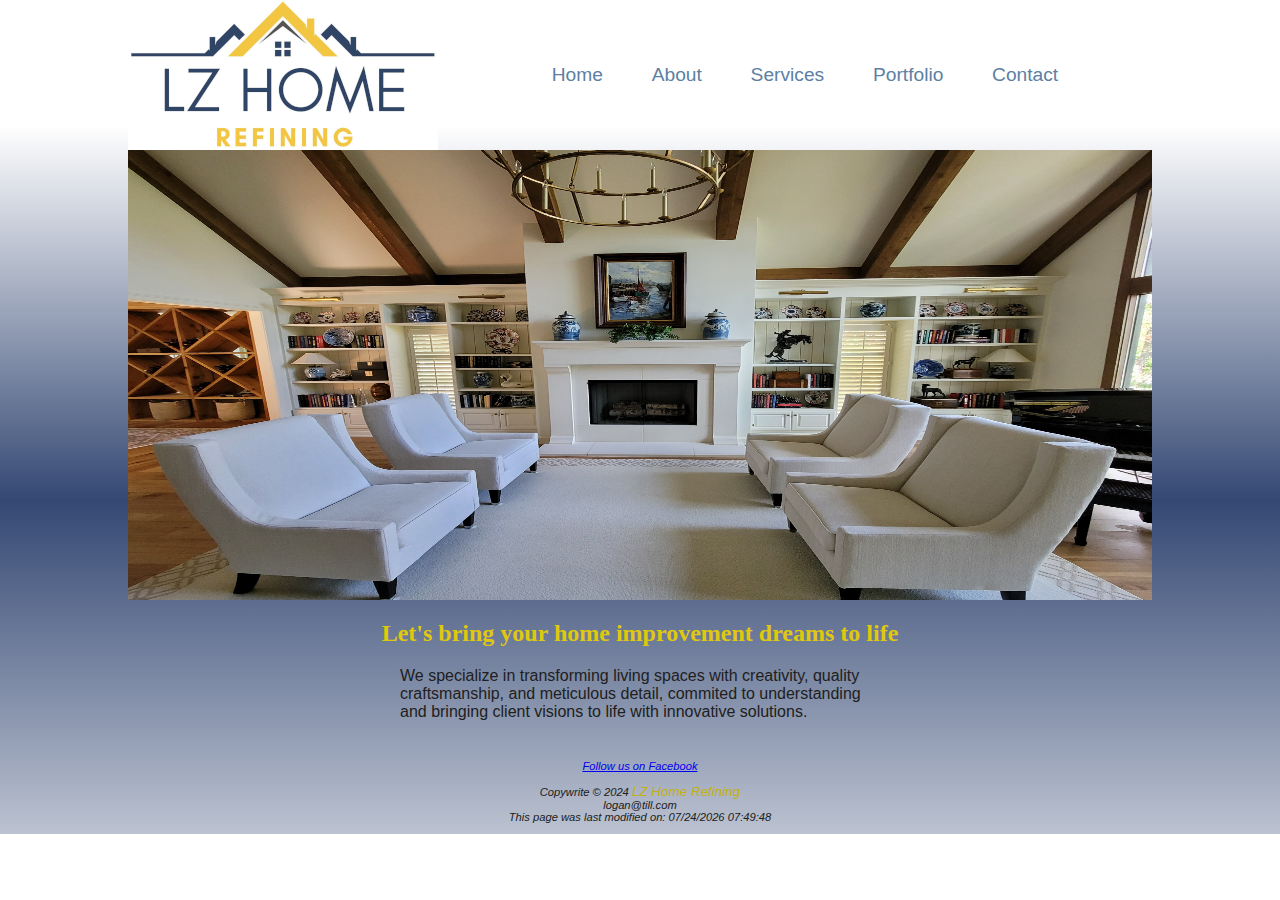
<file: index.html>
<!DOCTYPE html>
<html lang="en">
    <head>
        <meta charset="UTF-8" />
        <meta name="Description" content="LZ Home Refining is a
            full service home remodeling company working in and around Fort Wayne.">
        <title>LZ Home Refining</title>
        <link rel="stylesheet" href="styles.css" />
        <script src="script.js"></script>
    </head>
    
    <body class="wrapper">
        <div class="container">
        <img src="minilogo.png" alt="Logo" class="responsive-image">
        <header>
            <h1 class="title"><a href=index.html></a></h1>
        </header>     
        <nav class="nav">
            <ul>
                <li><a href="index.html">Home</a></li>
                <li><a href="about.html">About</a></li>
                <li><a href="services.html">Services</a></li>
                <li><a href="portfolio.html">Portfolio</a></li>
                <li><a href="contact.html">Contact</a></li>
            </ul>
        </nav>
        </div>
    <div class="homehero"></div>
    <main>    

        <h2>Let's bring your home improvement dreams to life</h2>
        <div class="textblock">
        <p>We specialize in transforming living spaces with creativity, quality craftsmanship,
            and meticulous detail, commited to understanding and bringing client visions to 
            life with innovative solutions.</p>
        </div>
        
    </main>
    <footer>
        <br>
        <span>
            <a class="fb" href="https://www.facebook.com/profile.php?id=100092578434636">
                Follow us on Facebook</a>
        </span>
        <br>
        <br>
        Copywrite &copy; 2024 <span class="lzhr">LZ Home Refining</span>
        <br>
        logan@till.com
        <div>
            <script>
                document.write("This page was last modified on: " + document.lastModified);
            </script>
        </div>
    </footer>
    
    </body>
</html>
</file>
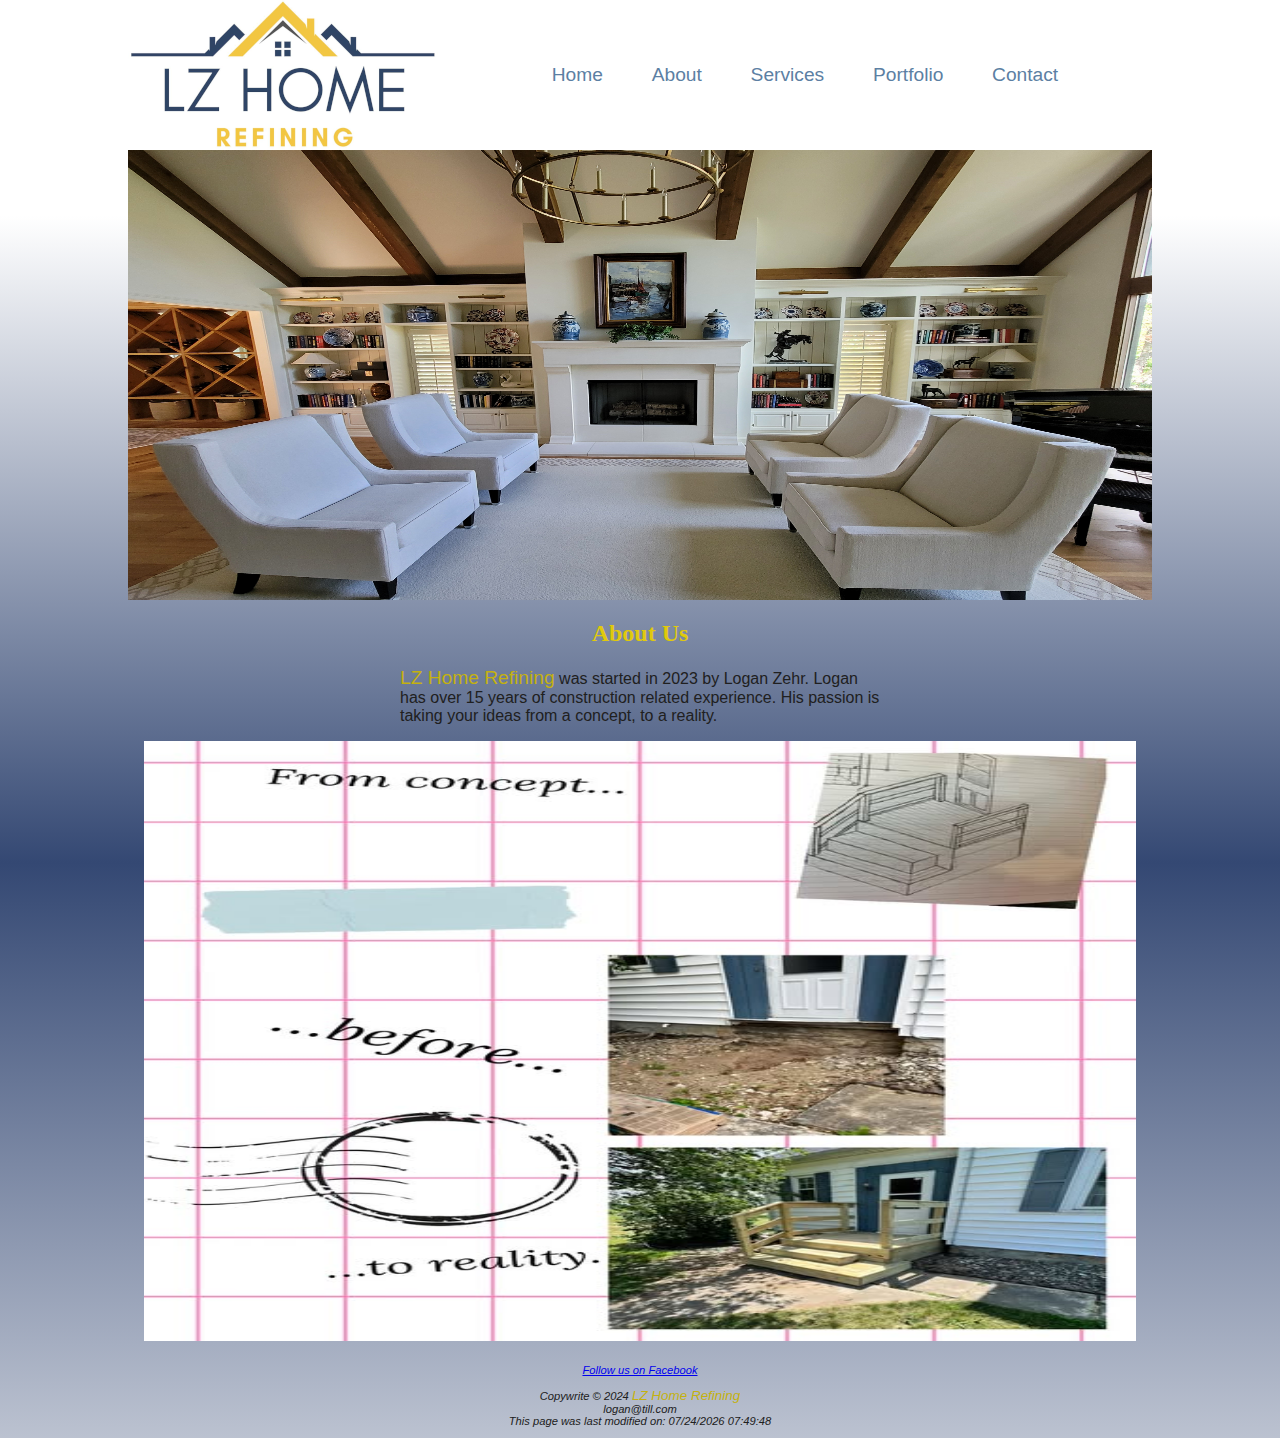
<file: about.html>
<!DOCTYPE html>
<html lang="en">
    <head>
        <meta charset="UTF-8" />
        <meta name="viewport" content="width=device-width, initial-scale=1.0">
        <title>LZ Home Refining</title>
        <link rel="stylesheet" href="styles.css" />
        <script src="script.js"></script>
    </head>
    
    <body class="wrapper">
        <div class="container">
        <img src="minilogo.png" alt="Logo" class="responsive-image">
        <header>
            <h1 class="title"><a href=index.html></a></h1>
        </header>     
        <nav class="nav">
            <ul>
                <li><a href="index.html">Home</a></li>
                <li><a href="about.html">About</a></li>
                <li><a href="services.html">Services</a></li>
                <li><a href="portfolio.html">Portfolio</a></li>
                <li><a href="contact.html">Contact</a></li>
            </ul>
        </nav>
        </div>
    <div class="homehero"></div>
    <main>    

        <h2>About Us</h2>
        <div class="textblock">
        <p><span class="lzhr">LZ Home Refining</span> was started in 2023
            by Logan Zehr. Logan has over 15 years of construction related experience.
            His passion is taking your ideas from a concept, to a reality.</p>
        </div>
        <div class="concepthero"></div>
        
    </main>
    <footer>
        <br>
        <span>
            <a class="fb" href="https://www.facebook.com/profile.php?id=100092578434636">
                Follow us on Facebook</a>
        </span>
        <br>
        <br>
        Copywrite &copy; 2024 <span class="lzhr">LZ Home Refining</span>
        <br>
        logan@till.com
        <div>
            <script>
                document.write("This page was last modified on: " + document.lastModified);
            </script>
        </div>
    </footer>
    
    </body>
</html>
</file>
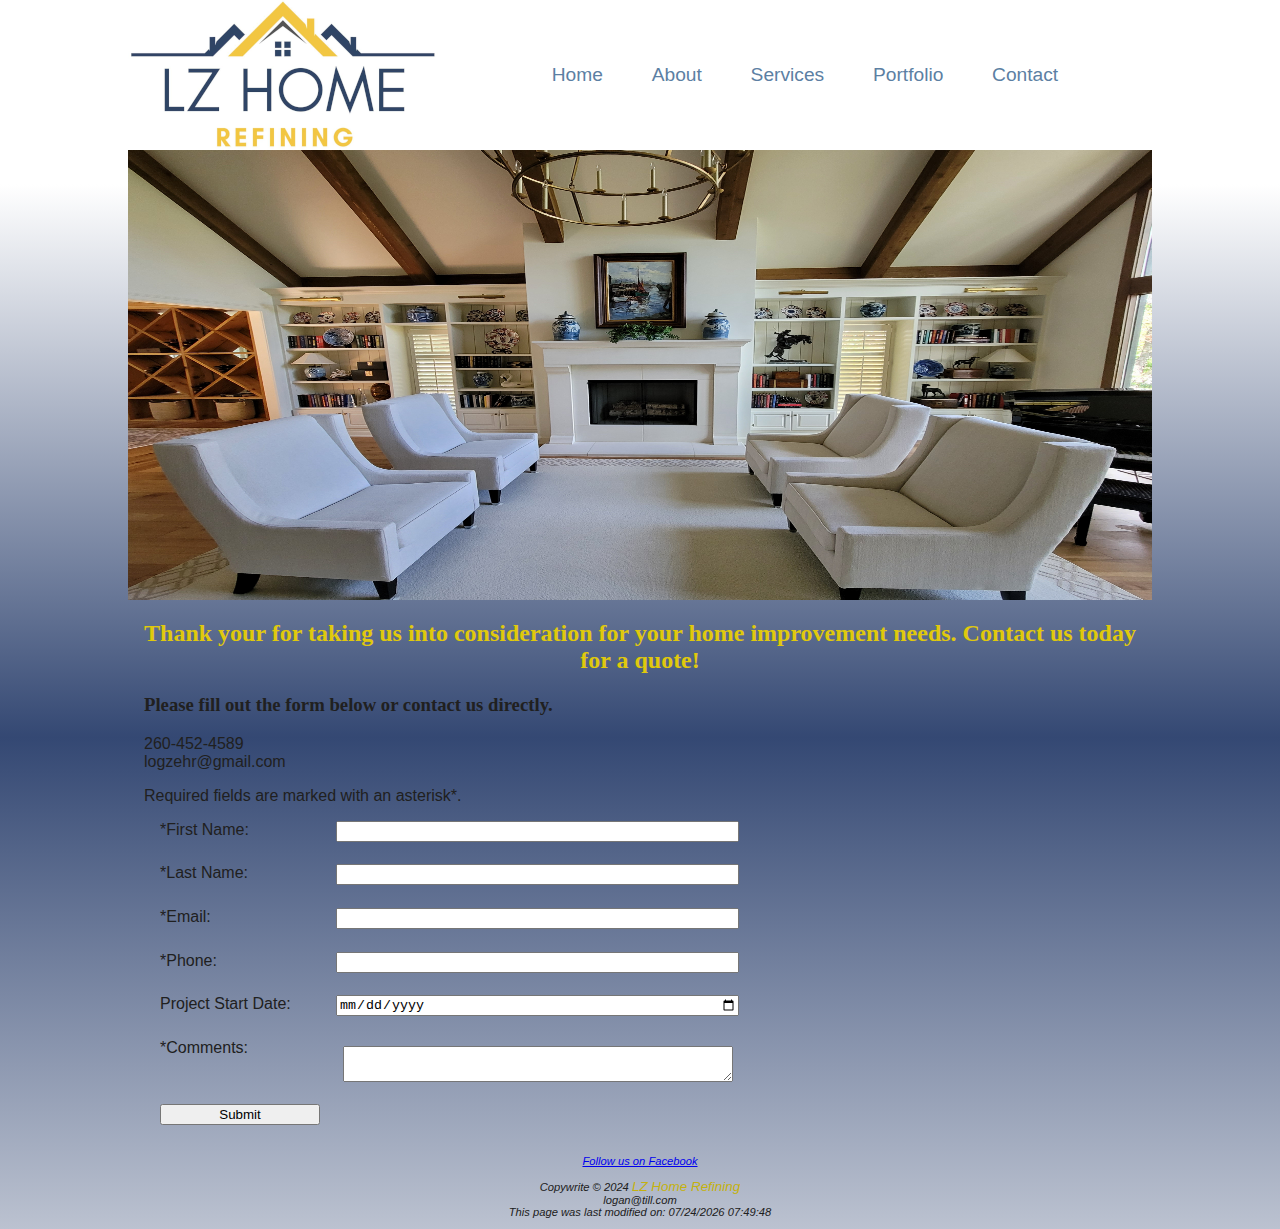
<file: contact.html>
<!DOCTYPE html>
<html lang="en">
    <head>
        <meta charset="UTF-8" />
        <meta name="viewport" content="width=device-width, initial-scale=1.0">
        <title>LZ Home Refining</title>
        <link rel="stylesheet" href="styles.css" />
        <script src="script.js"></script>
    </head>
    
    <body class="wrapper">
        <div class="container">
        <img src="minilogo.png" alt="Logo" class="responsive-image">
        <header>
            <h1 class="title"><a href=index.html></a></h1>
        </header>     
        <nav class="nav">
            <ul>
                <li><a href="index.html">Home</a></li>
                <li><a href="about.html">About</a></li>
                <li><a href="services.html">Services</a></li>
                <li><a href="portfolio.html">Portfolio</a></li>
                <li><a href="contact.html">Contact</a></li>
            </ul>
        </nav>
        </div>
    <div class="homehero"></div>
    <main>
        <h2>Thank your for taking us into consideration for your home improvement needs.
            Contact us today for a quote!</h2>
        <h3>Please fill out the form below or contact us directly. </h3>
            <p><a class="mobile" href="tel:260-452-4589">260-452-4589</a>
                <span class="desktop">260-452-4589</span><br>
            logzehr@gmail.com</p>
            <p>Required fields are marked with an asterisk*.</p>
            <form method="post" action="https://webdevbasics.net/scripts/demo.php">
                <label for="myFName">*First Name:</label>
                <input type="text" id="myFName" name="myFName" required>
                <label for="myLName">*Last Name:</label>
                <input type="text" id="myLName" name="myLName" required>
                <label for="myEmail">*Email:</label>
                <input type="email" id="myEmail" name="myEmail" required>
                <label for="myPhone">*Phone:</label>
                <input type="tel" id="myPhone" name="myPhone" required>
                <label for="myDate">Project Start Date:</label>
                <input type="date" id="myDate" name="myDate">
                <label for="myComments">*Comments:</label>
                <textarea id="myComments" name="myComments" rows="2" cols="20" required></textarea>
                <input type="submit" id="mySubmit" value="Submit">
            </form>
    </main>
    <footer>
        <br>
        <span>
            <a class="fb" href="https://www.facebook.com/profile.php?id=100092578434636">
                Follow us on Facebook</a>
        </span>
        <br>
        <br>
        Copywrite &copy; 2024 <span class="lzhr">LZ Home Refining</span>
        <br>
        logan@till.com
        <div>
            <script>
                document.write("This page was last modified on: " + document.lastModified);
            </script>
        </div>
    </footer>
    </body>   
</html>
</file>
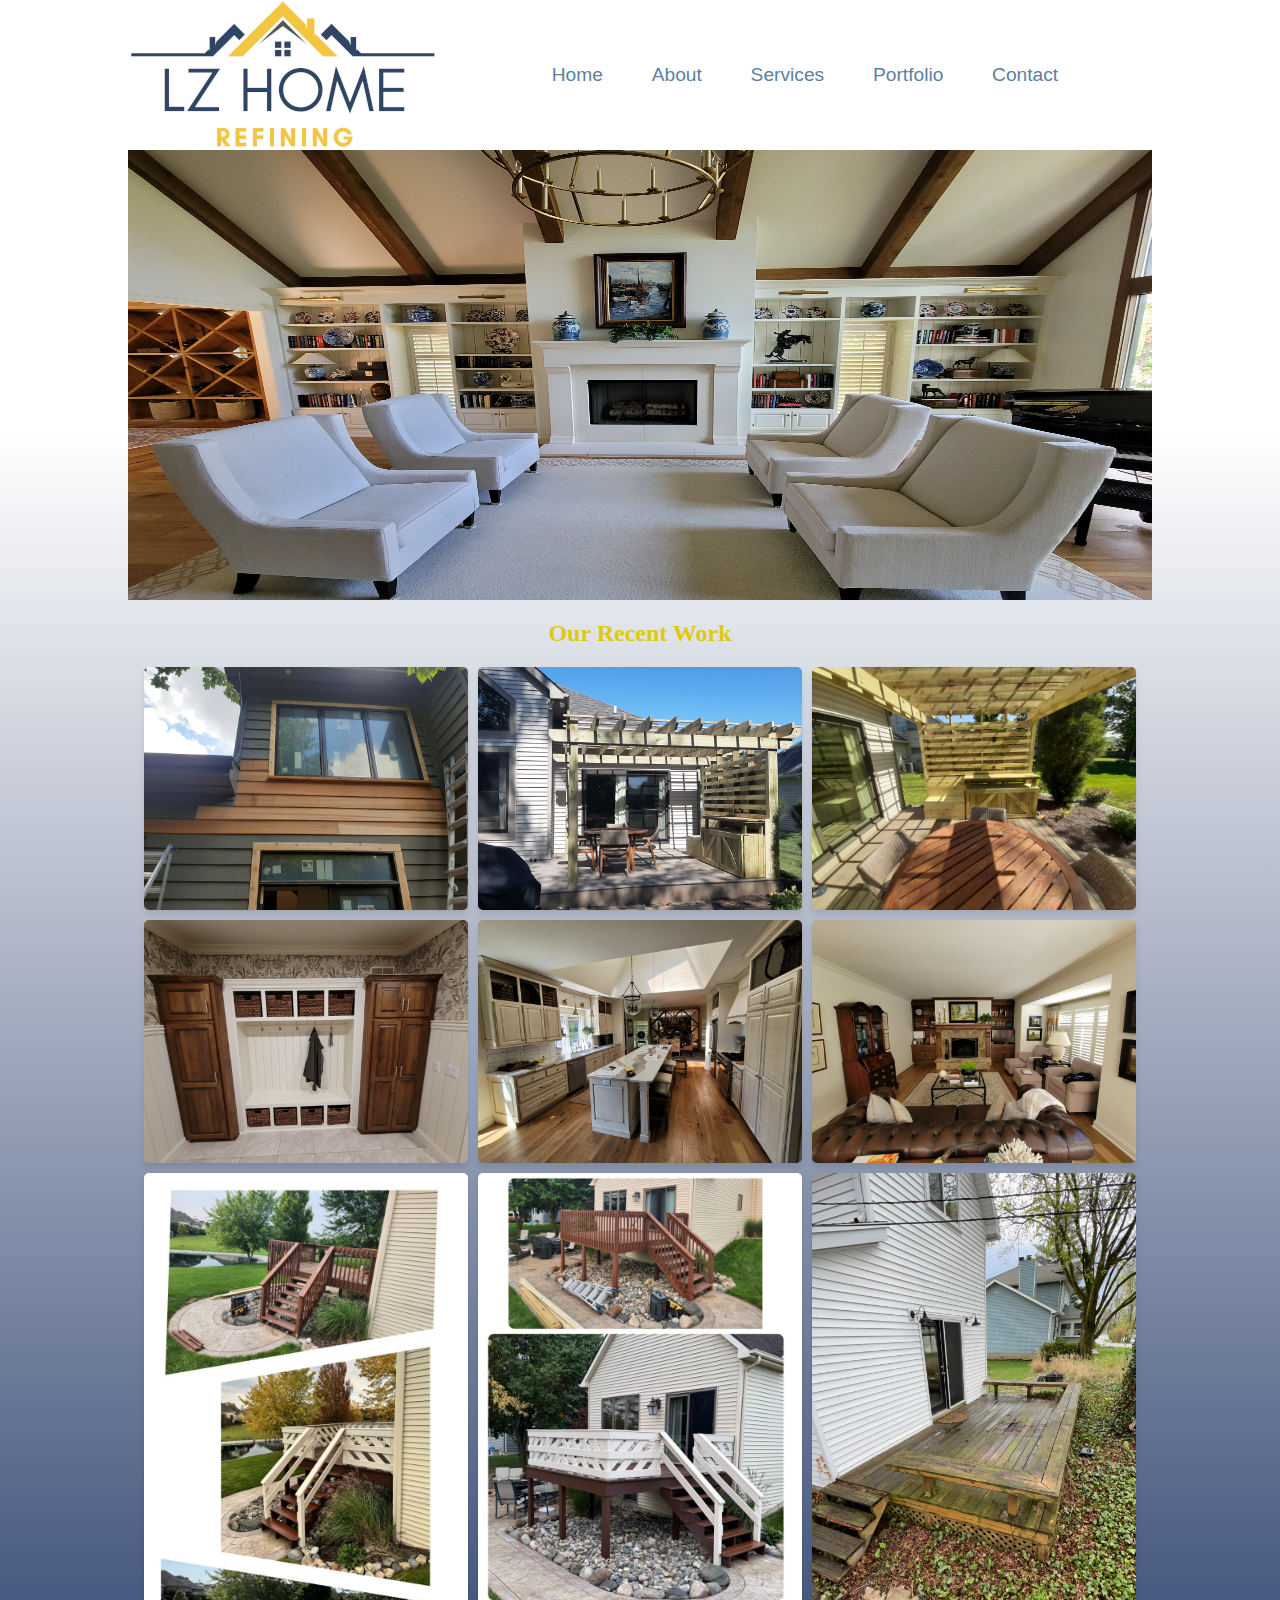
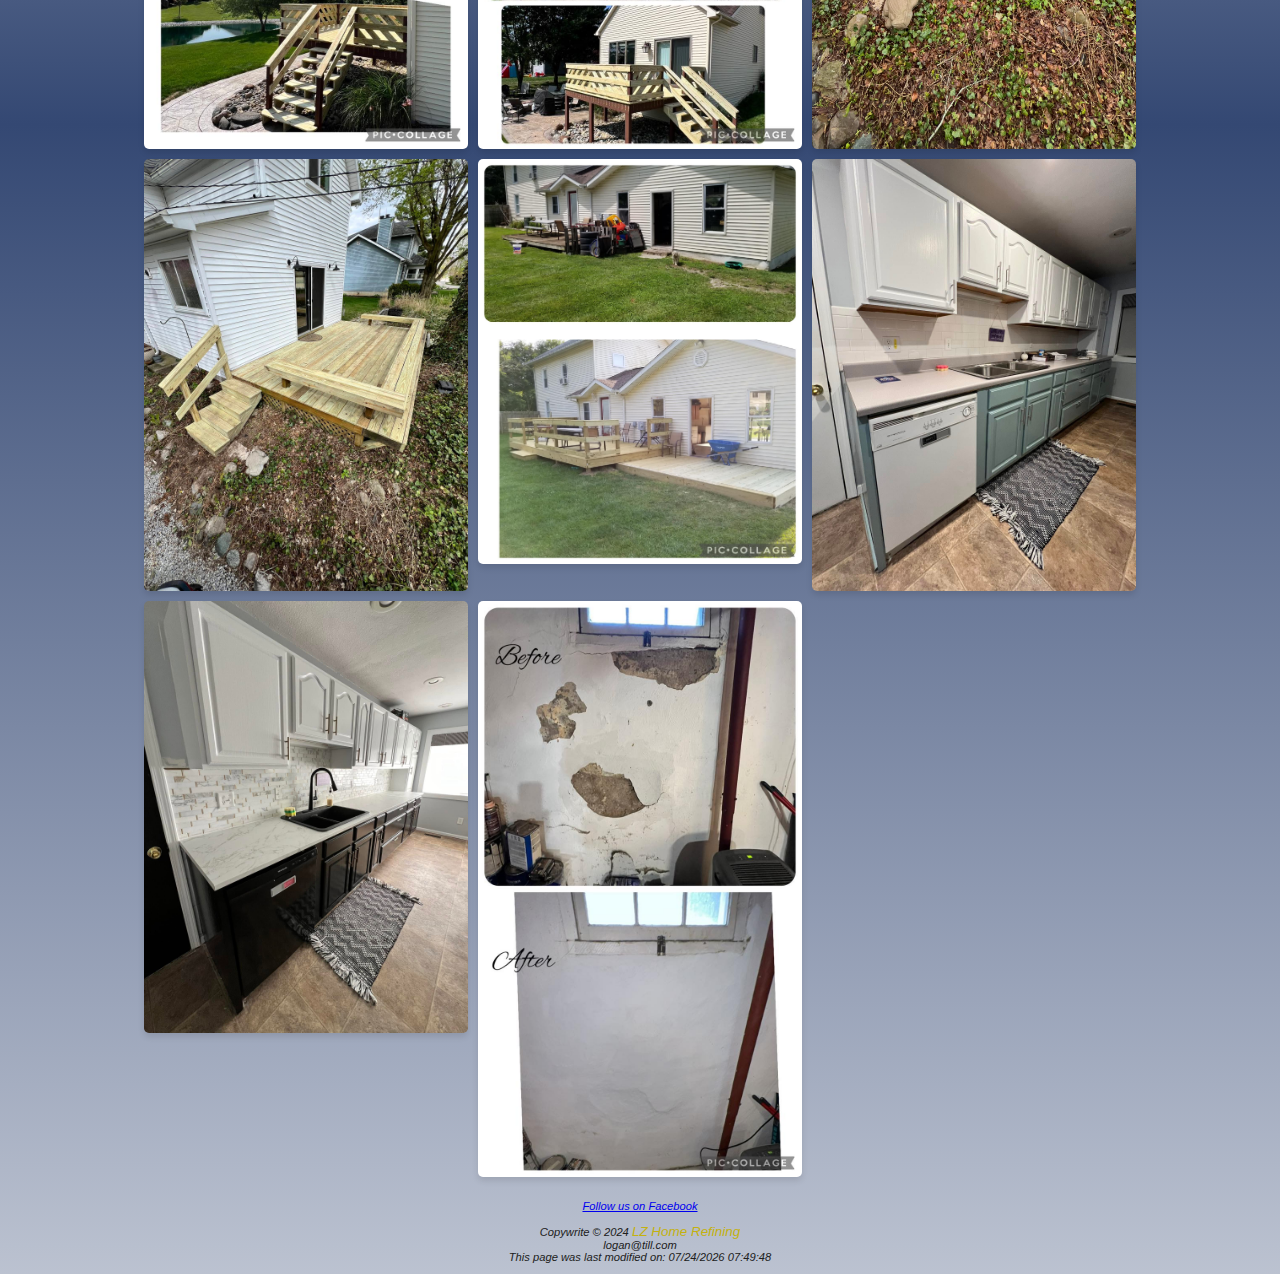
<file: portfolio.html>
<!DOCTYPE html>
<html lang="en">
    <head>
        <meta charset="UTF-8" />
        <meta name="viewport" content="width=device-width, initial-scale=1.0">
        <title>LZ Home Refining</title>
        <link rel="stylesheet" href="styles.css" />
        <script src="script.js"></script>
    </head>
    
    <body class="wrapper">
        <div class="container">
        <img src="minilogo.png" alt="Logo" class="responsive-image">
        <header>
            <h1 class="title"><a href=index.html></a></h1>
        </header>     
        <nav class="nav">
            <ul>
                <li><a href="index.html">Home</a></li>
                <li><a href="about.html">About</a></li>
                <li><a href="services.html">Services</a></li>
                <li><a href="portfolio.html">Portfolio</a></li>
                <li><a href="contact.html">Contact</a></li>
            </ul>
        </nav>
        </div>
    <div class="homehero"></div>
    <main>
        <h2>Our Recent Work</h2>
        <div class="gallery">
            <img src="213.jpeg" alt="Cedar Panel Repair">
            <img src="270.jpeg" alt="New Deck and Pergola">
            <img src="1036.jpeg" alt="New Deck and Pergola2">
            <img src="1483.jpeg" alt="Built in Storage in Laundry Room">
            <img src="1485.jpeg" alt="Kitchen Remodel">
            <img src="1486.jpeg" alt="Living Room Remodel + New Fireplace">
            <img src="deck3.jpg" alt="Deck Rehab">
            <img src="deck2.jpg" alt="Deck Rehab angle 2">
            <img src="deck1before.jpg" alt="Deck 1 Before">
            <img src="deck1after.jpg" alt="Deck 1 After">
            <img src="decktransformation.jpg" alt="Deck Transformation">
            <img src="kitchenbefore.jpg" alt="Kitchen Before">
            <img src="kitchenafter.jpg" alt="Kitchen After">
            <img src="wallrepair.jpg" alt="Basement Wall Repair">
        </div>
        
    </main>
    <footer>
        <br>
        <span>
            <a class="fb" href="https://www.facebook.com/profile.php?id=100092578434636">
                Follow us on Facebook</a>
        </span>
        <br>
        <br>
        Copywrite &copy; 2024 <span class="lzhr">LZ Home Refining</span>
        <br>
        logan@till.com
        <div>
            <script>
                document.write("This page was last modified on: " + document.lastModified);
            </script>
        </div>
    </footer>
    </body>   
</html>
</file>
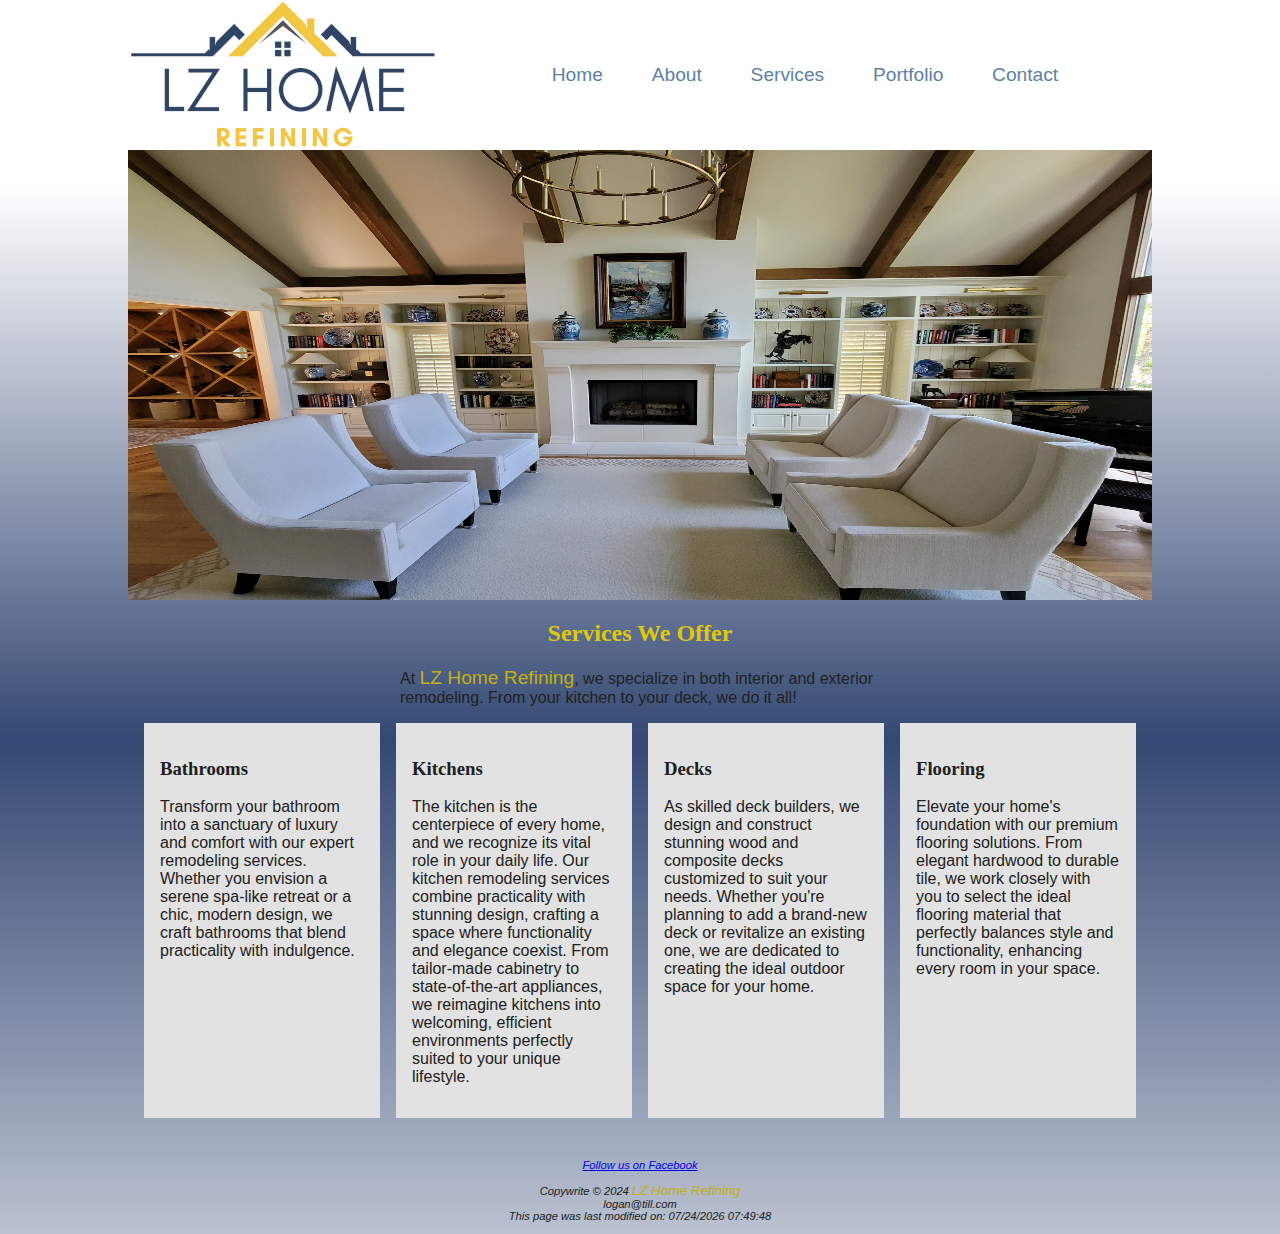
<file: services.html>
<!DOCTYPE html>
<html lang="en">
    <head>
        <meta charset="UTF-8" />
        <meta name="viewport" content="width=device-width, initial-scale=1.0">
        <title>LZ Home Refining</title>
        <link rel="stylesheet" href="styles.css" />
        <script src="script.js"></script>
    </head>
    
    <body class="wrapper">
        <div class="container">
        <img src="minilogo.png" alt="Logo" class="responsive-image">
        <header>
            <h1 class="title"><a href=index.html></a></h1>
        </header>     
        <nav class="nav">
            <ul>
                <li><a href="index.html">Home</a></li>
                <li><a href="about.html">About</a></li>
                <li><a href="services.html">Services</a></li>
                <li><a href="portfolio.html">Portfolio</a></li>
                <li><a href="contact.html">Contact</a></li>
            </ul>
        </nav>
        </div>
    <div class="homehero"></div>
    <main>
        <h2> Services We Offer </h2>
        <div class="textblock">
        <p>At <span class="lzhr">LZ Home Refining</span>, 
            we specialize in both interior and exterior remodeling.
            From your kitchen to your deck, we do it all!</p>
        </div>
            <div class="flow columns">
            <section>
            <h3><strong>Bathrooms</strong></h3>
                <p>Transform your bathroom into a sanctuary of luxury and comfort 
                    with our expert remodeling services. Whether you envision a serene
                    spa-like retreat or a chic, modern design, we craft bathrooms that
                    blend practicality with indulgence.</p>
            </section>
            <section>
            <h3><strong>Kitchens</strong></h3>
                <p>The kitchen is the centerpiece of every home, and we recognize its vital
                    role in your daily life. Our kitchen remodeling services combine
                    practicality with stunning design, crafting a space where functionality
                    and elegance coexist. From tailor-made cabinetry to state-of-the-art
                    appliances, we reimagine kitchens into welcoming, efficient
                    environments perfectly suited to your unique lifestyle.</p>
            </section>
                <section>
            <h3><strong>Decks</strong></h3>
                <p>As skilled deck builders, we design and construct stunning wood and composite
                    decks customized to suit your needs. Whether you're planning to add a 
                    brand-new deck or revitalize an existing one, we are dedicated to creating
                    the ideal outdoor space for your home.</p>
            </section>
                <section>
            <h3><strong>Flooring</strong></h3>
                <p>Elevate your home's foundation with our premium flooring solutions. 
                    From elegant hardwood to durable tile, we work closely with you
                    to select the ideal flooring material that perfectly balances
                    style and functionality, enhancing every room in your space.</p>
            </section>

           </div>
            <br>
    </main>
    <footer>
        <br>
        <span>
            <a class="fb" href="https://www.facebook.com/profile.php?id=100092578434636">
                Follow us on Facebook</a>
        </span>
        <br>
        <br>
        Copywrite &copy; 2024 <span class="lzhr">LZ Home Refining</span>
        <br>
        logan@till.com
        <div>
            <script>
                document.write("This page was last modified on: " + document.lastModified);
            </script>
        </div>
    </footer>
    </body>   
</html>
</file>
<file: styles.css>
/* global */
body { margin: 1; background-color: #FFFFFF; color: #202020;
    font-family: Arial, Helvetica, sans-serif; }
main { padding-left: 1em; padding-right: 1em;
    padding-bottom: 0; padding-top: 0; }
nav {text-align-last: center; font-size: 1.2em;}
nav a {text-decoration: none; }
nav a:link { color: #5C7FA3; }
nav a:visited { color: #344873; }
nav a:hover { color: #A52A2A; }
nav ul { display: flex; flex-direction: column; list-style-type: none; margin: 0; 
    padding-left: 0; }
nav li {padding-bottom: .5em; padding-top: .5em; 
    padding-left: 1em; padding-right: 1em;
    width: 100%; border-bottom: 1px; border-bottom-style: solid;}
.container {display: flex; flex-direction: column;
    align-items: center; text-align: center; }
.responsive-image {max-width: 100%; height: auto; width: auto;}
h1 {text-align: center; font-size: 1.5em; }
h2 { color: #e0c90c; font-family: Georgia, serif; }
h3 {font-family: Georgia, serif}
.homehero {background-image: url(1396.jpeg); height: 250px;
    background-size: 100% 100%; background-repeat: no-repeat;}
footer { font-size: .70em; font-style: italic; text-align: center; 
    padding: 1em; }
.wrapper { background-image: linear-gradient(to bottom, #FFFFFF 15%,
    #344873 60%, #FFFFFF 120%); background-repeat: no-repeat; }
dt { color: #002171; font-weight: bold}
.lzhr { color: #c4b10f; font-size: 1.2em}
.refine { color: #1976D2; font-size: 1.2em}
.fb link {color: black}
.fb hover {color: #4350f4; text-decoration: underline}

/* index */

/* about */

.concepthero {background-image: url(concept.jpeg); height: 600px;
    background-size: 100% 100%; background-repeat: no-repeat;}

/* contact */
form { display: flex;
    flex-direction: column;
    padding-left: 1em; width: 80%; }
input {margin-bottom: .5em; }
textarea {margin: .5em; }
/* portfolio */

.gallery {display: grid; gap: 10px; grid-template-columns: repeat(auto-fit, minmax(300px, 1fr));
        justify-content: center; width: 100%;}
    .gallery img {width: 100%; height: auto; display: block; border-radius: 5px;
        box-shadow: 0 4px 6px rgba(0, 0, 0, 0.1); transition: transform 0.3s, box-shadow 0.3s;}
    .gallery img:hover { transform: scale(1.05); box-shadow: 0 8px 12px rgba(0, 0, 0, 0.2);}

/* services */





* { box-sizing: border-box;}
section { padding-left: .5em; padding-right: .5em; }
.mobile {display: inline; }
.desktop {display: none; }
table {margin: auto; width: 90%; border: solid 1px #3399cc; border-collapse: collapse;}
td {padding: 5px; border: 1px solid #3399cc; text-align-last: center; }
th {padding: 5px; border: 1px solid #3399cc; }
text {text-align: left;}
tr:nth-of-type(even) {background-color: #DFEDF8}
.clear {clear: both;}





@media (min-width: 600px){
    /* global */
    h1 {font-size: 2em; letter-spacing: .25em; }
    h2{text-align: center; justify-content: center;}
    .wrapper {margin: auto; width: 90%}
    .homehero {background-image: url(1396.jpeg); height: 350px;}
    .textblock {text-align: left; margin: auto; width: 30em; }
    /* index */

    
    /* contact */
    form {width: 60%; display: grid; grid-gap: 1em; 
        grid-template-columns: 10em 1fr; gap: 1em; }
    
    /* portfolio */
    .gallery {display: grid; gap: 10px; grid-template-columns: repeat(auto-fit, minmax(300px, 1fr));
        justify-content: center; width: 100%;}
    .gallery img {width: 100%; height: auto; display: block; border-radius: 5px;
        box-shadow: 0 4px 6px rgba(0, 0, 0, 0.1); transition: transform 0.3s, box-shadow 0.3s;}
    .gallery img:hover { transform: scale(1.05); box-shadow: 0 8px 12px rgba(0, 0, 0, 0.2);}
    
    /* services */
    .columns {display: grid ;grid-template-columns: repeat(auto-fit, minmax(200px, 1fr));
    gap: 1em;}
    .columns section { background: #e2e2e2; padding: 1em;}
    flow {display: flex; flex-direction: row}
    mobileheader {display: none}
    desktopheader {background-position: left; background-repeat: no-repeat;
        background-image: url(minilogo.png); padding: 1em; color: navy; 
        font-family: Georgia, serif; text-align: left; height: 150px; clear: both;}
    .mobile {display: none}
    .desktop {display: inline}
}
@media (min-width: 850px){
    .wrapper {margin: auto; width: 85%;}
}


@media (min-width: 1024px){
    /* global */
    .container { flex-direction: row; align-items: flex-start; }
    .responsive-image {margin-right: 20px; }
    nav { float: right; flex-grow: 1; flex: auto; margin: auto; width: 80% }
    nav li {width: auto; border-bottom: none}
    nav ul {display: flex; flex-direction: row; flex-wrap: nowrap;
        justify-content: space-around; padding-right: 10%;
        padding-left: 10%; margin: auto; }
    .wrapper {margin: auto; width: 80%;}
    .homehero {background-image: url(1396.jpeg); height: 450px;}
    
    /* index */

    /* contact */

    /* portfolio */

    /* services */

}
</file>
